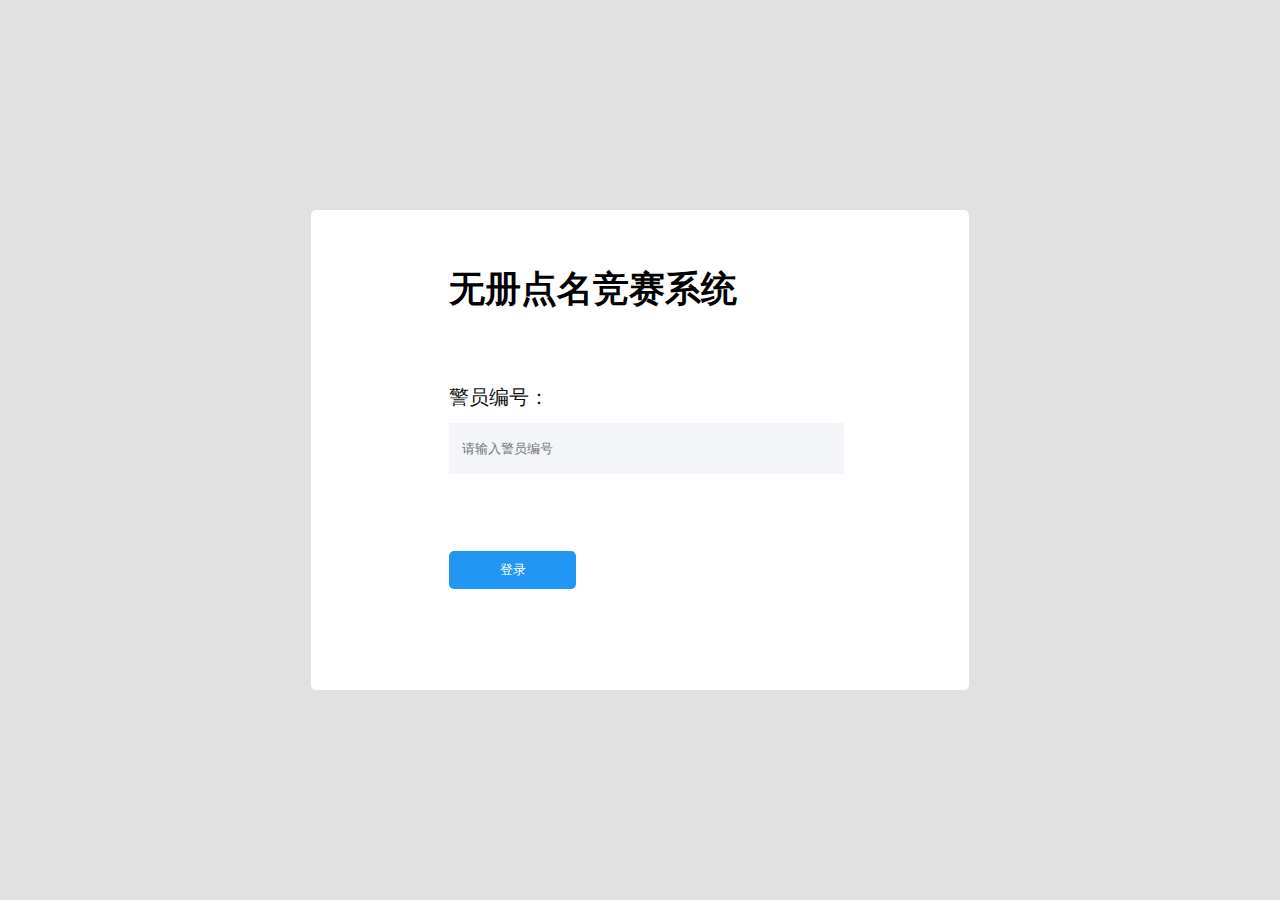
<file: index.html>
<!DOCTYPE html>
<html>

	<head>
		<meta charset="utf-8">
		<meta name="viewport" content="width=device-width,initial-scale=1,minimum-scale=1,maximum-scale=1,user-scalable=no" />
		<title></title>
		<script src="js/mui.min.js"></script>
		<!--<link href="css/mui.min.css" rel="stylesheet" />-->
		<link rel="stylesheet" type="text/css" href="css/public.css" />
		<script type="text/javascript" charset="utf-8">
			mui.init();
			window.onload = window.onresize = function() {
				document.documentElement.style.fontSize = document.documentElement.clientWidth / 10.04 + 'px';
			}
		</script>
	</head>
	<style type="text/css">
		#login {
			font-size: 0;
			width: 5.16rem;
			background: #FFFFFF;
			height: 3.77rem;
			position: absolute;
			left: 0;
			right: 0;
			top: 0;
			bottom: 0;
			margin: auto;
			padding: 0.44rem 1.08rem;
			box-sizing: border-box;
			border-radius: 0.04rem;
		}
		
		#login h3 {
			font-size: 0.28rem;
		}
		
		#login .title {
			padding-top: 0.54rem;
			font-size: 0.16rem;
			color: #101010;
			margin-bottom: 0.1rem;
		}
		
		#login input {
			;
			background: #f3f5f8;
			border: none;
			width: 3rem;
			height: 0.4rem;
			line-height: 0.4rem;
			margin-bottom: 0.6rem;
			padding-left: 0.1rem;
			outline: none;
		}
		
		#login button {
			background: #2196f3;
			color: #FFFFFF;
			border: none;
			width: 1rem;
			border-radius: 0.04rem;
			line-height: 0.3rem;
			outline: none;
		}
	</style>

	<body>
		<div id="login">
			<h3>无册点名竞赛系统</h3>
			<p class="title">警员编号：</p>
			<div>
				<input type="text" placeholder="请输入警员编号" v-model="PoliceCode" />

			</div>

			<button @tap="jump('view/user.html')">登录</button>
		</div>
	</body>
	<script type="text/javascript" src="js/jquery-1.12.4.min.js"></script>
	<script type="text/javascript" src="js/vue.js"></script>
	<script type="text/javascript" src="api/req.js"></script>
	<script type="text/javascript" src="api/check.js"></script>
	<script type="text/javascript" src="api/login.js"></script>
	<script type="text/javascript">
		var login = new Vue({
			el: '#login',
			data: {
				PoliceCode: ''
			},
			mounted: function() {
				mui.plusReady(function() {

				})
				$('body').on('touchend', function(el) {
					if(el.tagName != 'INPUT') {
						$('input').blur();
					}
				})
			},
			methods: {
				jump: function(path) {
					if(!this.PoliceCode) {
						new fui({
							text: '请输入警号',
							bg: '#FF3939'
						})
						return;
					}
					var params = {
						PoliceCode: this.PoliceCode
					}
					SeeInfo({
						data: params,
						success: function(data) {
							var obj = data[0];
							//存储数据
							localStorage.setItem('PoliceCode', obj.PoliceCode) //警号
							localStorage.setItem('PoliceName', obj.PoliceName) //姓名
							localStorage.setItem('PoliceUnit', obj.PoliceUnit) //单位

							mui.openWindow({
								url: path,
								id: path,
								createNew: true,
								styles: {
									cachemode: "noCache"
								}
							})
						},
						error: function() {

						}
					})
                   
                   
				}

			}
		})
	</script>

</html>
</file>
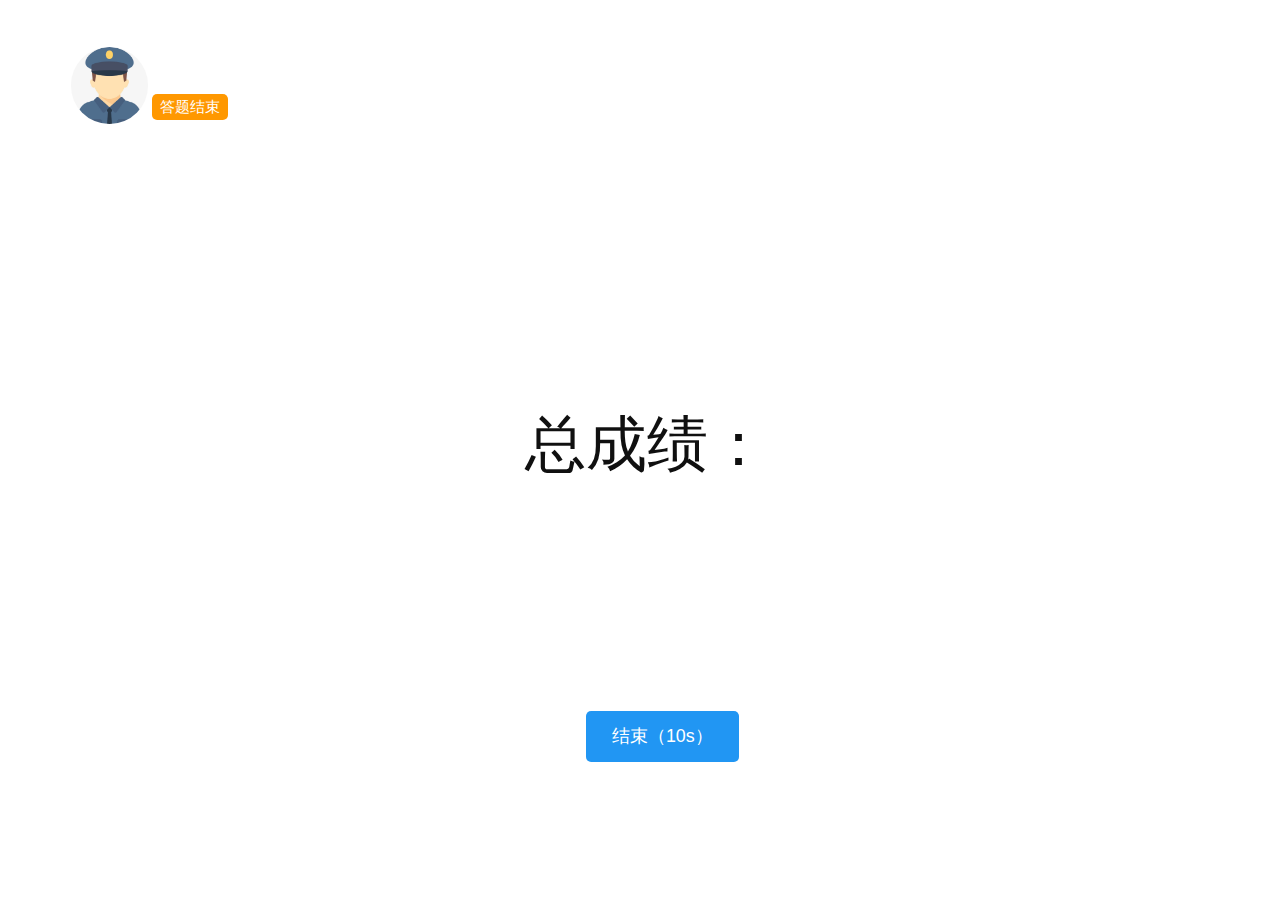
<file: view/End.html>
<!DOCTYPE html>
<html>
	<head>
		<meta charset="utf-8">
		<meta name="viewport" content="width=device-width,initial-scale=1,minimum-scale=1,maximum-scale=1,user-scalable=no" />
		<title></title>
		<link rel="stylesheet" type="text/css" href="../css/public.css" />
		<link rel="stylesheet" href="../font/iconfont.css" />
		<script type="text/javascript">
			window.onload = window.onresize = function() {
				document.documentElement.style.fontSize = document.documentElement.clientWidth / 10.04 + 'px';
			}
		</script>
	</head>
	<style type="text/css">
			body{
				background: #FFFFFF;
			}
			#End {
				padding: 0.37rem 0.56rem;
			}
			#End .head{
				margin-bottom: 0.58rem;
			}
			#End .head dl {
				display: flex;
			}
			
			#End .head dt {
				background: red;
				width: 0.6rem;
				height: 0.6rem;
				border-radius: 50%;
				overflow: hidden;
				font-size: 0;
			}
			
			#End .head dt img {
				width: 100%;
				height: 100%;
			}
			
			#End .head dd {
				font-size: 0;
				margin-left: 0.13rem;
				position: relative;
			}
			
			#End .head dd p {
				font-size: 0.16rem;
				margin-bottom: 0.13rem;
			}
			
			#End .head dd span.name {
				font-size: 0.18rem;
				font-weight: bold;
			}
			#End .head dd span.state {
				font-size: 0.12rem;
				color: #FFFFFF;
				background:#FF9800;
				width: 0.6rem;
				height: 0.2rem;
				border-radius: 0.04rem;
				position: absolute;
				right: -0.5rem;
				bottom: 5%;
				text-align: center;
				line-height: 0.2rem;
			}
			#End .ScoreWrap{
				width: 90%;
				height: 0.72rem;
				position: absolute;
				top:0;
				bottom: 0;
				margin: auto;
				justify-content: center;
			}
			#End .ScoreWrap .ScoreTitle{
				font-size: 0.48rem;
				color: #101010;
			}
			#End .ScoreWrap .Score{
					font-size: 0.48rem;
				   color: #E51C23;
			}
			.btn{
				width: 1.2rem;
				height: 0.4rem;
				background: #2196F3;
				text-align: center;
				color: #FFFFFF;
				border: none;
				font-size: 0.14rem;
				line-height: 0.4rem;
				border-radius: 0.04rem;
				margin-left: 0.35rem;
				padding: 0;
			}
			.btnWrap{
				width: 100%;
				text-align: center;
				position: absolute;
				left: 0;
				bottom: 1rem;
				
			}
	</style>
	<body>
		<div id="End">
			  <!--头部-->
			  <div class="head">
				<dl>
					<dt><img src="../img/head.jpg"/></dt>
					<dd>
						<p class="address" v-text="PoliceUnit"></p>
						<span class="name" v-text="PoliceName"></span>
						<span class="state">答题结束</span>
					</dd>
				</dl>
			</div>
			  <!--得分-->
			  <div class="ScoreWrap flex">
			  	   <span class="ScoreTitle">总成绩：</span>
			  	   <span class="Score" v-text="Score"></span>
			  </div>
			  <!--结束按钮-->
			  <div class="btnWrap">
			  	   <button class="btn" @tap="jump('../index.html')">结束（10s）</button>
			  </div>
		</div>
	</body>
	<script type="text/javascript" src="../js/jquery-1.12.4.min.js"></script>
	<script type="text/javascript" src="../api/req.js"></script>
	<script type="text/javascript" src="../js/mui.js"></script>
	<script type="text/javascript" src="../js/CountDown.js"></script>
	<script type="text/javascript" src="../js/vue.js"></script>
	<script type="text/javascript">
		var End = new Vue({
			el:'#End',
			data:{
				Score:0,
				PoliceName:'',
				PoliceUnit:''
				
			},
			mounted: function() {
				mui.init();
				mui.plusReady(function() {

				})
				this.init();
				this.DownEnd()
			},
			methods:{
				//初始化
				init:function(){
					this.Score=localStorage.getItem('ScoreTotal');
					this.PoliceName=localStorage.getItem("PoliceName");
					this.PoliceUnit=localStorage.getItem("PoliceUnit");
				},
				//倒计时
				DownEnd:function(){
					var that = this;
					DownEnd($('.btn'),function(){
						that.jump('../index.html')
					})
				},
				//跳转
				jump:function(path){
					localStorage.removeItem('ScoreTotal');
					 localStorage.removeItem("PoliceCode");
                     localStorage.removeItem("PoliceName");
                     localStorage.removeItem("PoliceUnit");
					mui.openWindow({
						url: path,
						id: path,
						createNew: true,
						styles:{
						  cachemode:"cacheOnly"
						 }
					})
				}
			}
		})
	</script>
</html>
</file>
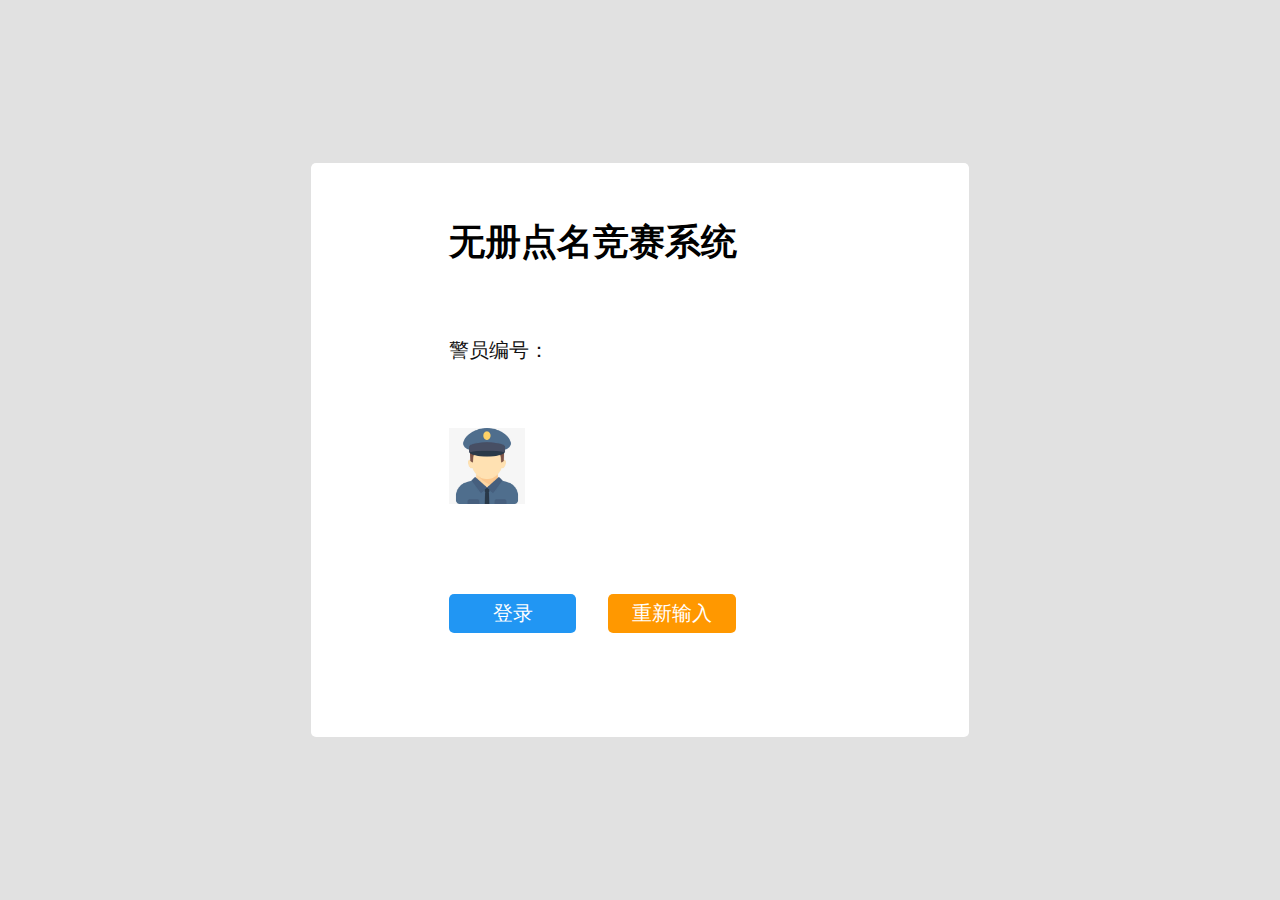
<file: view/user.html>
<!DOCTYPE html>
<html>
	<head>
		<meta charset="utf-8">
		<meta name="viewport" content="width=device-width,initial-scale=1,minimum-scale=1,maximum-scale=1,user-scalable=no" />
		<title></title>
		<script src="../js/mui.min.js"></script>
		<link rel="stylesheet" type="text/css" href="../css/public.css"/>
		<script type="text/javascript">
			
			window.onload = window.onresize = function() {
				document.documentElement.style.fontSize = document.documentElement.clientWidth / 10.04 + 'px';
			}
		</script>
	</head>
	 <style type="text/css">
	 	#user{
	 		background: #FFFFFF;
	 		width: 5.16rem;
	 		height: 4.5rem;
	 		position: absolute;
	 		left: 0;
	 		right: 0;
	 		top:0;
	 		bottom: 0;
	 		margin: auto;
	 		padding: 0.44rem 1.08rem;
			box-sizing: border-box;
			border-radius:0.04rem ;
	 	}
	 	#user h3 {
			font-size: 0.28rem;
		}
		#user .title {
			padding-top: 0.54rem;
			font-size: 0.16rem;
			color: #101010;
			margin-bottom:0.1rem ;
		}
		#user .Number{
			color: #101010;
			font-size: 0.16rem;
		}
		#user dl{
			margin-top: 0.5rem;
			display: flex;
		}
		#user dt{
			width: 0.6rem;
			height: 0.6rem;
			font-size: 0;
			margin-right: 0.13rem;
		}
		#user dt img{
			width: 100%;
			min-height:100% ;
		}
		#user dl dd{
			font-size: 0.16rem;
			}
		#user .address{
			font-size: 0.14rem;	
			margin-bottom: 0.1rem;
			}
		#user .name{
			font-size: 0.16rem;	
			}
		#user button{
			background: #2196f3;
			color: #FFFFFF;
			border: none;
			width: 1rem;
			border-radius: 0.04rem;
			line-height: 0.3rem;
			font-size: 0.16rem;	
			}			
	 </style>
	<body>
		<div id="user">
			<h3>无册点名竞赛系统</h3>
			<p class="title">警员编号：</p>
			<p class="Number" v-text="PoliceCode"></p>
			<dl>
				<dt><img src="../img/head.jpg"/></dt>
				<dd>
					<p class="address" v-text="PoliceUnit"></p>
					<span class="name" v-text="PoliceName"></span>
				</dd>
			</dl>
			<div>
				<button @tap="login('./check.html')">登录</button>
				<button style="background: #FF9800" @tap="jump('../index.html')">重新输入</button>
			</div>
			
		</div>
	</body>
	<script type="text/javascript" src="../js/jquery-1.12.4.min.js"></script>
	<script type="text/javascript" src="../js/vue.js"></script>
	<script type="text/javascript" src="../api/req.js"></script>
	<script type="text/javascript" src="../api/user.js"></script>
	<script type="text/javascript">
			
		var loginS = new Vue({
			el: '#user',
			data: {
               PoliceCode:'',
               PoliceName:'',
               PoliceUnit:''
			},
			mounted:function(){
				mui.init();
				
				var that = this;
				that.dataInit();
					
			},
			methods: {
				//数据初始化
				dataInit:function(){
					var that = this;
					mui.plusReady(function() {
						that.PoliceCode = localStorage.getItem("PoliceCode");
                        that.PoliceName = localStorage.getItem("PoliceName");
                        that.PoliceUnit = localStorage.getItem("PoliceUnit");  
					})
				},
				login:function(path){
					var params = {
						policecode:this.PoliceCode,
						deviceid:2   //设备id
					}
					login({
						data:params,
						success:function(data){
							mui.openWindow({
						       url: path,
						       id: path,
						       createNew: true,
						       styles:{
							       cachemode:"noCache"
						       }
					        })
						},
						error:function(){
						 
						}
					})
                   
				},
				jump: function(path) {
					 localStorage.removeItem("PoliceCode");
                     localStorage.removeItem("PoliceName");
                     localStorage.removeItem("PoliceUnit");
					mui.openWindow({
						url: path,
						id: path,
						createNew: true,
						styles:{
							cachemode:"cacheOnly"
						}
					})
				}
			}
		})
	</script>
</html>
</file>
<file: css/public.css>
* {
	padding: 0;
	margin: 0;
	list-style: none;
	text-decoration: none;
}

body {
	background: #e1e1e1;
}
.flex{
	display: flex;
}
.fui-alert {
	width: 100%!important;
	height: 60px;
	background: #d00000;
	position: absolute;
	top: -60px;
	left: 0;
	transition: all .5s;
	-webkit-transition: all .5s;
	color: #ffffff;
	text-align: center;
	line-height: 60px;
	z-index: 9999999;
	box-shadow: 2px 2px 7px -2px #FF4747;
}
</file>
<file: font/iconfont.css>
@font-face {font-family: "iconfont";
  src: url('iconfont.eot?t=1566874494778'); /* IE9 */
  src: url('iconfont.eot?t=1566874494778#iefix') format('embedded-opentype'), /* IE6-IE8 */
  url('[data-uri]') format('woff2'),
  url('iconfont.woff?t=1566874494778') format('woff'),
  url('iconfont.ttf?t=1566874494778') format('truetype'), /* chrome, firefox, opera, Safari, Android, iOS 4.2+ */
  url('iconfont.svg?t=1566874494778#iconfont') format('svg'); /* iOS 4.1- */
}

.iconfont {
  font-family: "iconfont" !important;
  font-size: 16px;
  font-style: normal;
  -webkit-font-smoothing: antialiased;
  -moz-osx-font-smoothing: grayscale;
}

.icon-goutongye_zuojiantou_fanhui:before {
  content: "\e637";
}
</file>
